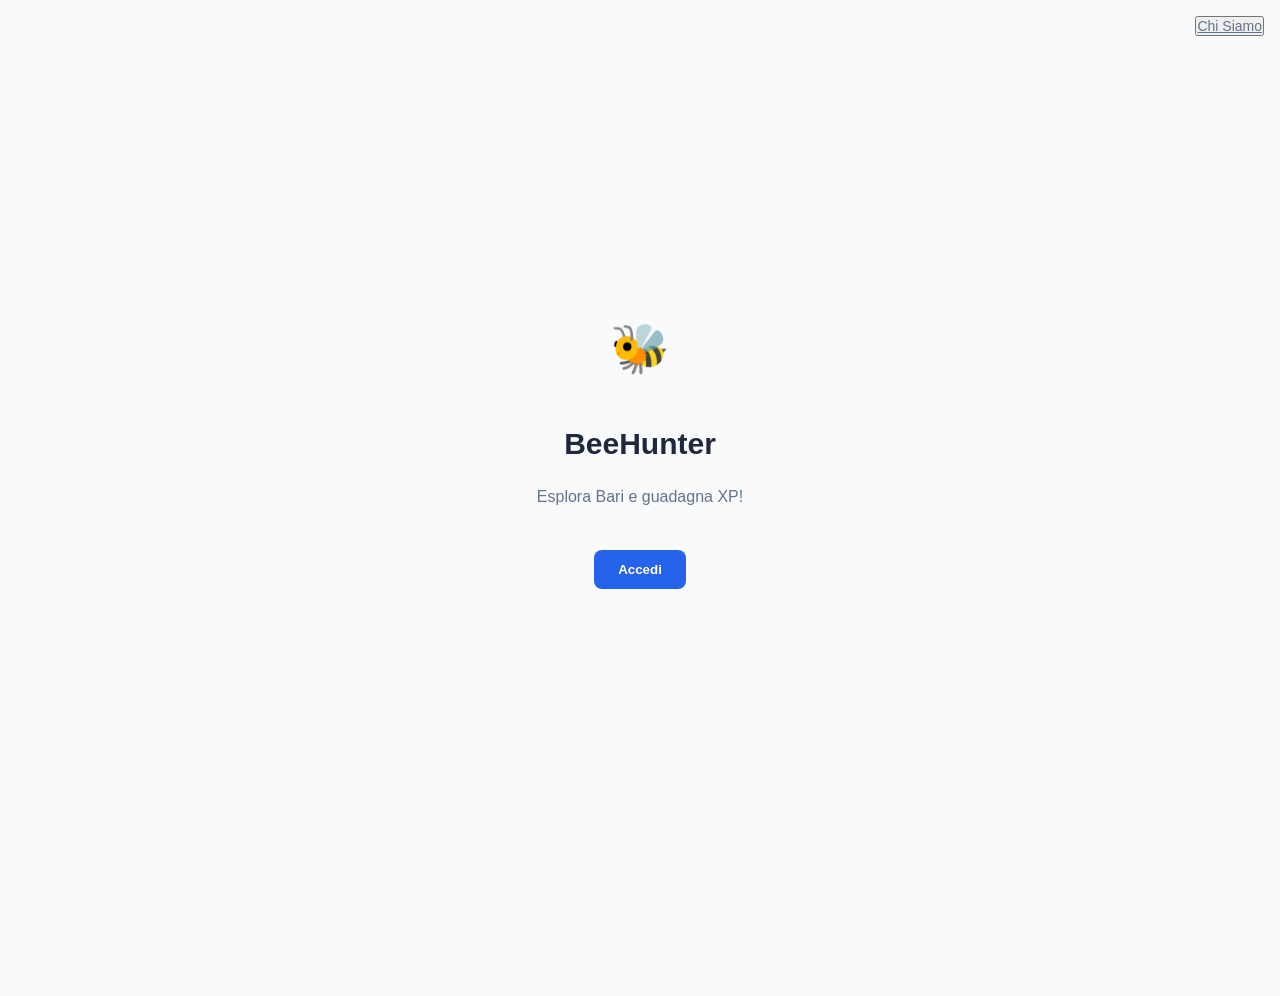
<file: index.html>
<!DOCTYPE html>
<html lang="it">
<head>
    <meta charset="UTF-8">
    <meta name="viewport" content="width=device-width, initial-scale=1.0">
    <title>BeeHunter - Scopri Bari</title>
    <link rel="stylesheet" href="https://cdnjs.cloudflare.com/ajax/libs/font-awesome/6.4.0/css/all.min.css">
    <style>
        * {
            margin: 0;
            padding: 0;
            box-sizing: border-box;
        }

        :root {
            --primary: #2563eb;
            --primary-dark: #1e40af;
            --secondary: #8b5cf6;
            --accent: #ec4899;
            --success: #10b981;
            --warning: #f59e0b;
            --danger: #ef4444;
            --bg: #f8fafc;
            --bg-white: #ffffff;
            --text: #1e293b;
            --text-light: #64748b;
            --border: #e2e8f0;
            --shadow: 0 1px 3px rgba(0,0,0,0.1);
            --shadow-lg: 0 10px 15px -3px rgba(0,0,0,0.1);
        }

        body {
            font-family: -apple-system, BlinkMacSystemFont, 'Segoe UI', Roboto, sans-serif;
            background: var(--bg);
            color: var(--text);
            line-height: 1.6;
        }

        .app {
            min-height: 100vh;
            display: flex;
            flex-direction: column;
        }

        .header {
            background: var(--bg-white);
            border-bottom: 1px solid var(--border);
            padding: 1rem;
            display: flex;
            justify-content: space-between;
            align-items: center;
            position: sticky;
            top: 0;
            z-index: 40;
            box-shadow: var(--shadow);
        }

        .header h1 {
            font-size: 1.25rem;
            font-weight: 700;
        }

        .header-btn {
            background: none;
            border: none;
            color: var(--text-light);
            cursor: pointer;
            font-size: 0.875rem;
            text-decoration: underline;
            transition: color 0.2s;
        }

        .header-btn:hover {
            color: var(--primary);
        }

        .main-content {
            flex: 1;
            overflow-y: auto;
            padding-bottom: 6rem;
        }

        .page {
            display: none;
        }

        .page.active {
            display: block;
        }

        .page-header {
            padding: 1.5rem 1rem 1rem;
            background: var(--bg-white);
            border-bottom: 1px solid var(--border);
        }

        .page-header h2 {
            font-size: 1.875rem;
            font-weight: 700;
            margin-bottom: 0.25rem;
        }

        .page-header p {
            color: var(--text-light);
            font-size: 0.875rem;
        }

        .page-body {
            padding: 1rem;
        }

        .search-bar {
            position: relative;
            margin-bottom: 1rem;
        }

        .search-bar input {
            width: 100%;
            padding: 0.75rem 2.5rem 0.75rem 1rem;
            border: 1px solid var(--border);
            border-radius: 0.5rem;
            font-size: 0.875rem;
            transition: all 0.2s;
        }

        .search-bar input:focus {
            outline: none;
            ring: 2px var(--primary);
            border-color: var(--primary);
        }

        .search-icon {
            position: absolute;
            right: 0.75rem;
            top: 50%;
            transform: translateY(-50%);
            color: var(--text-light);
            pointer-events: none;
        }

        .filter-buttons {
            display: flex;
            gap: 0.5rem;
            overflow-x: auto;
            margin-bottom: 1rem;
            padding-bottom: 0.5rem;
        }

        .filter-btn {
            padding: 0.5rem 1rem;
            border: 1px solid var(--border);
            background: var(--bg-white);
            border-radius: 0.5rem;
            cursor: pointer;
            white-space: nowrap;
            font-size: 0.875rem;
            transition: all 0.2s;
        }

        .filter-btn:hover {
            border-color: var(--primary);
            color: var(--primary);
        }

        .filter-btn.active {
            background: var(--primary);
            color: white;
            border-color: var(--primary);
        }

        .map-container {
            width: 100%;
            height: 400px;
            background: linear-gradient(135deg, #667eea 0%, #764ba2 100%);
            border-radius: 0.5rem;
            display: flex;
            align-items: center;
            justify-content: center;
            color: white;
            text-align: center;
            margin-bottom: 1rem;
            font-size: 1.125rem;
        }

        .poi-list {
            border-top: 1px solid var(--border);
            background: var(--bg-white);
            max-height: 300px;
            overflow-y: auto;
        }

        .poi-item {
            padding: 0.75rem;
            border-bottom: 1px solid var(--border);
            cursor: pointer;
            transition: background 0.2s;
        }

        .poi-item:hover {
            background: var(--bg);
        }

        .poi-item-header {
            display: flex;
            gap: 0.5rem;
            align-items: center;
            margin-bottom: 0.25rem;
        }

        .poi-item-name {
            font-weight: 600;
            font-size: 0.875rem;
        }

        .poi-item-desc {
            font-size: 0.75rem;
            color: var(--text-light);
            margin-bottom: 0.5rem;
        }

        .poi-item-meta {
            display: flex;
            gap: 0.75rem;
            font-size: 0.75rem;
            color: var(--text-light);
        }

        .xp-badge {
            background: #fef3c7;
            color: #92400e;
            padding: 0.25rem 0.5rem;
            border-radius: 0.25rem;
            font-weight: 600;
            font-size: 0.75rem;
        }

        .card {
            background: var(--bg-white);
            border: 1px solid var(--border);
            border-radius: 0.5rem;
            padding: 1rem;
            margin-bottom: 1rem;
            box-shadow: var(--shadow);
            transition: all 0.2s;
        }

        .card:hover {
            box-shadow: var(--shadow-lg);
        }

        .card-header {
            display: flex;
            justify-content: space-between;
            align-items: start;
            margin-bottom: 0.5rem;
        }

        .card-title {
            font-weight: 700;
            font-size: 0.95rem;
        }

        .discount-badge {
            background: #fee2e2;
            color: #991b1b;
            padding: 0.25rem 0.75rem;
            border-radius: 9999px;
            font-size: 0.75rem;
            font-weight: 700;
        }

        .card-desc {
            font-size: 0.875rem;
            color: var(--text-light);
            margin-bottom: 0.75rem;
        }

        .card-footer {
            display: flex;
            justify-content: space-between;
            align-items: center;
            font-size: 0.75rem;
        }

        .tabs {
            display: flex;
            gap: 1rem;
            border-bottom: 1px solid var(--border);
            margin-bottom: 1rem;
        }

        .tab-btn {
            padding: 0.75rem 0.5rem;
            border: none;
            background: none;
            cursor: pointer;
            font-weight: 600;
            color: var(--text-light);
            border-bottom: 2px solid transparent;
            transition: all 0.2s;
            font-size: 0.875rem;
        }

        .tab-btn.active {
            color: var(--primary);
            border-bottom-color: var(--primary);
        }

        .premium-card {
            background: linear-gradient(135deg, #3b82f6 0%, #8b5cf6 100%);
            color: white;
            padding: 1.5rem;
            border-radius: 0.5rem;
            margin-bottom: 1rem;
        }

        .premium-card h3 {
            font-size: 1.5rem;
            margin-bottom: 0.25rem;
        }

        .premium-card p {
            opacity: 0.9;
            margin-bottom: 1rem;
        }

        .premium-price {
            font-size: 2rem;
            font-weight: 700;
            margin-bottom: 1rem;
        }

        .premium-features {
            list-style: none;
            margin-bottom: 1rem;
            font-size: 0.875rem;
        }

        .premium-features li {
            margin-bottom: 0.5rem;
            display: flex;
            gap: 0.5rem;
            align-items: center;
        }

        .premium-features span {
            color: #10b981;
        }

        .user-card {
            background: linear-gradient(135deg, #3b82f6 0%, #8b5cf6 100%);
            color: white;
            padding: 1.5rem;
            border-radius: 0.5rem;
            margin-bottom: 1rem;
            display: flex;
            justify-content: space-between;
            align-items: start;
        }

        .user-info h2 {
            font-size: 1.5rem;
            margin-bottom: 0.25rem;
        }

        .user-info p {
            opacity: 0.9;
            font-size: 0.875rem;
        }

        .user-avatar {
            font-size: 2.5rem;
        }

        .premium-badge {
            background: rgba(255,255,255,0.2);
            padding: 0.25rem 0.75rem;
            border-radius: 9999px;
            font-size: 0.75rem;
            font-weight: 700;
            display: inline-block;
            margin-top: 0.5rem;
        }

        .stats-grid {
            display: grid;
            grid-template-columns: repeat(3, 1fr);
            gap: 0.75rem;
            margin-bottom: 1rem;
        }

        .stat-card {
            background: var(--bg-white);
            border: 1px solid var(--border);
            border-radius: 0.5rem;
            padding: 1rem;
            text-align: center;
        }

        .stat-icon {
            font-size: 1.75rem;
            margin-bottom: 0.5rem;
        }

        .stat-label {
            font-size: 0.75rem;
            color: var(--text-light);
            margin-bottom: 0.25rem;
        }

        .stat-value {
            font-size: 1.5rem;
            font-weight: 700;
            color: var(--primary);
        }

        .leaderboard-entry {
            display: flex;
            justify-content: space-between;
            align-items: center;
            padding: 0.75rem;
            border-bottom: 1px solid var(--border);
        }

        .leaderboard-entry:last-child {
            border-bottom: none;
        }

        .leaderboard-rank {
            width: 2rem;
            height: 2rem;
            border-radius: 50%;
            background: var(--bg);
            display: flex;
            align-items: center;
            justify-content: center;
            font-weight: 700;
            margin-right: 0.75rem;
        }

        .leaderboard-name {
            flex: 1;
        }

        .leaderboard-name p {
            font-weight: 600;
            font-size: 0.875rem;
        }

        .leaderboard-name span {
            font-size: 0.75rem;
            color: var(--text-light);
        }

        .leaderboard-xp {
            font-weight: 700;
            color: var(--primary);
        }

        .activity-item {
            padding: 0.75rem;
            background: var(--bg-white);
            border: 1px solid var(--border);
            border-radius: 0.5rem;
            margin-bottom: 0.75rem;
        }

        .activity-title {
            font-weight: 600;
            font-size: 0.875rem;
            margin-bottom: 0.25rem;
        }

        .activity-meta {
            font-size: 0.75rem;
            color: var(--text-light);
        }

        .activity-xp {
            color: #f59e0b;
            font-weight: 700;
            float: right;
        }

        .share-card {
            background: linear-gradient(135deg, rgba(59, 130, 246, 0.1) 0%, rgba(139, 92, 246, 0.1) 100%);
            border: 1px solid var(--border);
            border-radius: 0.5rem;
            padding: 1rem;
            margin-bottom: 1rem;
        }

        .share-textarea {
            width: 100%;
            padding: 0.75rem;
            border: 1px solid var(--border);
            border-radius: 0.5rem;
            margin-bottom: 0.75rem;
            font-family: inherit;
            font-size: 0.875rem;
            resize: vertical;
        }

        .share-buttons {
            display: grid;
            grid-template-columns: repeat(4, 1fr);
            gap: 0.5rem;
        }

        .share-btn {
            padding: 0.75rem;
            border: none;
            border-radius: 0.5rem;
            color: white;
            font-weight: 700;
            cursor: pointer;
            transition: all 0.2s;
            font-size: 0.875rem;
        }

        .share-btn:hover {
            opacity: 0.9;
            transform: translateY(-2px);
        }

        .share-btn.instagram {
            background: #e1306c;
        }

        .share-btn.tiktok {
            background: #000000;
        }

        .share-btn.twitter {
            background: #1d9bf0;
        }

        .share-btn.facebook {
            background: #1877f2;
        }

        .share-icon {
            font-size: 1.5rem;
            margin-bottom: 0.25rem;
        }

        .badge-grid {
            display: grid;
            grid-template-columns: repeat(4, 1fr);
            gap: 0.75rem;
            margin-bottom: 1rem;
        }

        .badge-item {
            text-align: center;
        }

        .badge-icon {
            font-size: 2rem;
            margin-bottom: 0.5rem;
        }

        .badge-name {
            font-size: 0.75rem;
            font-weight: 600;
            line-clamp: 2;
        }

        .bottom-nav {
            position: fixed;
            bottom: 0;
            left: 0;
            right: 0;
            background: var(--bg-white);
            border-top: 1px solid var(--border);
            display: flex;
            height: 5rem;
            z-index: 50;
            box-shadow: 0 -1px 3px rgba(0,0,0,0.1);
        }

        .nav-item {
            flex: 1;
            display: flex;
            flex-direction: column;
            align-items: center;
            justify-content: center;
            gap: 0.25rem;
            border: none;
            background: none;
            cursor: pointer;
            color: var(--text-light);
            transition: color 0.2s;
            font-size: 0.75rem;
            font-weight: 700;
        }

        .nav-item.active {
            color: var(--primary);
        }

        .nav-icon {
            font-size: 1.5rem;
        }

        .button {
            padding: 0.75rem 1rem;
            border: none;
            border-radius: 0.5rem;
            cursor: pointer;
            font-weight: 600;
            font-size: 0.875rem;
            transition: all 0.2s;
            width: 100%;
            text-align: center;
        }

        .button.primary {
            background: var(--primary);
            color: white;
        }

        .button.primary:hover {
            background: var(--primary-dark);
        }

        .button.outline {
            background: var(--bg-white);
            border: 1px solid var(--border);
            color: var(--text);
        }

        .button.outline:hover {
            background: var(--bg);
        }

        .button.danger {
            background: var(--danger);
            color: white;
        }

        .button.danger:hover {
            background: #dc2626;
        }

        .button:disabled {
            opacity: 0.5;
            cursor: not-allowed;
        }

        .modal {
            display: none;
            position: fixed;
            inset: 0;
            background: rgba(0,0,0,0.5);
            z-index: 60;
            align-items: flex-end;
        }

        .modal.active {
            display: flex;
        }

        .modal-content {
            background: var(--bg-white);
            width: 100%;
            border-radius: 1.5rem 1.5rem 0 0;
            padding: 1.5rem;
            max-height: 90vh;
            overflow-y: auto;
            animation: slideUp 0.3s ease-out;
        }

        @keyframes slideUp {
            from {
                transform: translateY(100%);
            }
            to {
                transform: translateY(0);
            }
        }

        .modal-header {
            font-size: 1.5rem;
            font-weight: 700;
            margin-bottom: 1rem;
        }

        .modal-section {
            margin-bottom: 1rem;
        }

        .modal-label {
            font-size: 0.75rem;
            color: var(--text-light);
            margin-bottom: 0.5rem;
            display: block;
        }

        .modal-value {
            font-size: 1.125rem;
            font-weight: 700;
            margin-bottom: 0.5rem;
        }

        .modal-code {
            background: var(--bg);
            padding: 0.75rem;
            border-radius: 0.5rem;
            border: 2px solid var(--border);
            font-family: monospace;
            font-weight: 700;
            text-align: center;
            margin-bottom: 1rem;
        }

        .modal-buttons {
            display: flex;
            gap: 0.75rem;
        }

        .modal-buttons .button {
            flex: 1;
        }

        .toast {
            position: fixed;
            bottom: 7rem;
            left: 1rem;
            right: 1rem;
            padding: 1rem;
            border-radius: 0.5rem;
            background: var(--bg-white);
            box-shadow: var(--shadow-lg);
            z-index: 70;
            animation: slideUp 0.3s ease-out;
        }

        .toast.success {
            background: #d1fae5;
            color: #065f46;
            border-left: 4px solid #10b981;
        }

        .toast.error {
            background: #fee2e2;
            color: #991b1b;
            border-left: 4px solid #ef4444;
        }

        .login-screen {
            display: flex;
            flex-direction: column;
            align-items: center;
            justify-content: center;
            min-height: 100vh;
            gap: 1rem;
            padding: 1rem;
        }

        .login-logo {
            font-size: 3rem;
            margin-bottom: 1rem;
        }

        .login-title {
            font-size: 1.875rem;
            font-weight: 700;
            text-align: center;
        }

        .login-subtitle {
            color: var(--text-light);
            text-align: center;
        }

        .login-btn {
            margin-top: 1.5rem;
            padding: 0.75rem 1.5rem;
            background: var(--primary);
            color: white;
            border: none;
            border-radius: 0.5rem;
            font-weight: 700;
            cursor: pointer;
            transition: background 0.2s;
        }

        .login-btn:hover {
            background: var(--primary-dark);
        }

        .about-link {
            position: absolute;
            top: 1rem;
            right: 1rem;
            font-size: 0.875rem;
            color: var(--text-light);
            text-decoration: underline;
            cursor: pointer;
            transition: color 0.2s;
        }

        .about-link:hover {
            color: var(--primary);
        }

        .tour-image {
            width: 100%;
            height: 10rem;
            object-fit: cover;
            border-radius: 0.5rem;
            margin-bottom: 0.75rem;
        }

        .counter {
            display: flex;
            align-items: center;
            gap: 0.75rem;
            margin-bottom: 1rem;
        }

        .counter-btn {
            padding: 0.5rem 0.75rem;
            border: 1px solid var(--border);
            background: var(--bg-white);
            border-radius: 0.5rem;
            cursor: pointer;
            font-weight: 700;
        }

        .counter-value {
            width: 3rem;
            text-align: center;
            font-weight: 700;
        }

        .price-summary {
            background: var(--bg);
            padding: 1rem;
            border-radius: 0.5rem;
            margin-bottom: 1rem;
            font-size: 0.875rem;
        }

        .price-row {
            display: flex;
            justify-content: space-between;
            margin-bottom: 0.5rem;
        }

        .price-row.total {
            border-top: 1px solid var(--border);
            padding-top: 0.5rem;
            font-weight: 700;
            color: var(--primary);
        }

        .notification-item {
            padding: 0.75rem;
            background: var(--bg);
            border-radius: 0.5rem;
            margin-bottom: 0.5rem;
            font-size: 0.875rem;
        }

        .notification-title {
            font-weight: 600;
            margin-bottom: 0.25rem;
        }

        .notification-message {
            color: var(--text-light);
            font-size: 0.75rem;
        }

        .stats-list {
            space-y: 0.5rem;
        }

        .stats-row {
            display: flex;
            justify-content: space-between;
            padding: 0.5rem 0;
            border-bottom: 1px solid var(--border);
            font-size: 0.875rem;
        }

        .stats-row:last-child {
            border-bottom: none;
        }

        .stats-label {
            color: var(--text-light);
        }

        .stats-value {
            font-weight: 600;
        }

        .poi-detail-card {
            position: absolute;
            bottom: 1rem;
            left: 1rem;
            right: 1rem;
            max-width: 20rem;
            background: var(--bg-white);
            padding: 1rem;
            border-radius: 0.5rem;
            box-shadow: var(--shadow-lg);
            z-index: 20;
        }

        .poi-detail-header {
            display: flex;
            justify-content: space-between;
            align-items: start;
            margin-bottom: 0.75rem;
        }

        .poi-detail-title {
            display: flex;
            gap: 0.5rem;
            align-items: center;
            margin-bottom: 0.5rem;
        }

        .poi-detail-title h3 {
            font-weight: 700;
            font-size: 1rem;
        }

        .poi-detail-desc {
            font-size: 0.875rem;
            color: var(--text-light);
            margin-bottom: 0.75rem;
        }

        .poi-detail-distance {
            display: flex;
            gap: 0.5rem;
            align-items: center;
            font-size: 0.875rem;
            margin-bottom: 0.75rem;
        }

        .poi-detail-xp {
            display: flex;
            gap: 0.5rem;
            align-items: center;
            margin-bottom: 0.75rem;
        }

        .close-btn {
            background: none;
            border: none;
            cursor: pointer;
            color: var(--text-light);
            font-size: 1.25rem;
        }

        .close-btn:hover {
            color: var(--text);
        }
    </style>
</head>
<body>
    <div class="app">
        <!-- Header -->
        <div class="header" id="header" style="display: none;">
            <h1>🐝 BeeHunter</h1>
            <button class="header-btn" onclick="showPage('about')">Chi Siamo</button>
        </div>

        <!-- Main Content -->
        <div class="main-content">
            <!-- Login Screen -->
            <div id="login-page" class="page active">
                <div class="login-screen">
                    <button class="about-link" onclick="showPage('about')">Chi Siamo</button>
                    <div class="login-logo">🐝</div>
                    <h1 class="login-title">BeeHunter</h1>
                    <p class="login-subtitle">Esplora Bari e guadagna XP!</p>
                    <button class="login-btn" onclick="login()">Accedi</button>
                </div>
            </div>

            <!-- Radar Page -->
            <div id="radar-page" class="page">
                <div class="page-header">
                    <h2>📍 Radar</h2>
                    <p>Scopri i luoghi di Bari</p>
                </div>
                <div class="page-body">
                    <div class="search-bar">
                        <input type="text" id="search-input" placeholder="Cerca un luogo..." onkeyup="filterPOI()">
                        <span class="search-icon">🔍</span>
                    </div>
                    <div class="filter-buttons" id="category-filters"></div>
                    <div class="map-container">📍 Mappa non disponibile<br><small>Aggiungi una chiave API di Google Maps</small></div>
                    <div class="poi-list" id="poi-list"></div>
                    <div id="poi-detail-modal" class="poi-detail-card" style="display: none;"></div>
                </div>
            </div>

            <!-- Tour Page -->
            <div id="tour-page" class="page">
                <div class="page-header">
                    <h2>🎫 Tour</h2>
                    <p>Esperienze guidate a Bari</p>
                </div>
                <div class="page-body" id="tour-list"></div>
                <div id="tour-modal" class="modal"></div>
            </div>

            <!-- Shop Page -->
            <div id="shop-page" class="page">
                <div class="page-header">
                    <h2>🛍️ Shop</h2>
                    <p>Coupon e abbonamenti</p>
                </div>
                <div class="page-body">
                    <div class="tabs">
                        <button class="tab-btn active" onclick="switchTab('coupon')">🎁 Coupon</button>
                        <button class="tab-btn" onclick="switchTab('premium')">⚡ Premium</button>
                    </div>
                    <div id="coupon-tab" class="tab-content"></div>
                    <div id="premium-tab" class="tab-content" style="display: none;"></div>
                </div>
                <div id="coupon-modal" class="modal"></div>
            </div>

            <!-- Social Page -->
            <div id="social-page" class="page">
                <div class="page-header">
                    <h2>👥 Social</h2>
                    <p>Condividi e competi</p>
                </div>
                <div class="page-body">
                    <div class="share-card">
                        <h3 style="font-weight: 700; margin-bottom: 0.75rem;">Condividi la tua avventura</h3>
                        <textarea id="share-content" class="share-textarea" placeholder="Scrivi un messaggio personalizzato... (opzionale)" rows="3"></textarea>
                        <div class="share-buttons">
                            <button class="share-btn instagram" onclick="share('instagram')"><div class="share-icon">📷</div>Instagram</button>
                            <button class="share-btn tiktok" onclick="share('tiktok')"><div class="share-icon">🎵</div>TikTok</button>
                            <button class="share-btn twitter" onclick="share('twitter')"><div class="share-icon">𝕏</div>Twitter</button>
                            <button class="share-btn facebook" onclick="share('facebook')"><div class="share-icon">👍</div>Facebook</button>
                        </div>
                        <p style="font-size: 0.75rem; color: var(--text-light); margin-top: 0.75rem;">Condividi con #BeeHunter e guadagna +25 XP!</p>
                    </div>

                    <h3 style="font-weight: 700; margin: 1rem 0 0.75rem; display: flex; gap: 0.5rem; align-items: center;"><span style="font-size: 1.5rem;">🏆</span> Classifica Settimanale</h3>
                    <div id="leaderboard" class="card"></div>

                    <h3 style="font-weight: 700; margin: 1rem 0 0.75rem; display: flex; gap: 0.5rem; align-items: center;"><span style="font-size: 1.5rem;">📱</span> Attività Recente</h3>
                    <div id="activity-feed"></div>
                </div>
            </div>

            <!-- Profile Page -->
            <div id="profile-page" class="page">
                <div class="page-header">
                    <h2>👤 Profilo</h2>
                    <p>Il tuo account BeeHunter</p>
                </div>
                <div class="page-body">
                    <div class="user-card">
                        <div class="user-info">
                            <h2 id="user-name">Marco Rossi</h2>
                            <p id="user-email">marco@example.com</p>
                            <div class="premium-badge" id="premium-badge" style="display: none;">⭐ Premium</div>
                        </div>
                        <div class="user-avatar">🐝</div>
                    </div>

                    <div class="stats-grid">
                        <div class="stat-card">
                            <div class="stat-icon">⭐</div>
                            <div class="stat-label">XP Totali</div>
                            <div class="stat-value" id="stat-xp">2450</div>
                        </div>
                        <div class="stat-card">
                            <div class="stat-icon">🔥</div>
                            <div class="stat-label">Streak</div>
                            <div class="stat-value" id="stat-streak">12</div>
                        </div>
                        <div class="stat-card">
                            <div class="stat-icon">🏆</div>
                            <div class="stat-label">Badge</div>
                            <div class="stat-value" id="stat-badges">3</div>
                        </div>
                    </div>

                    <div class="card">
                        <h3 style="font-weight: 700; margin-bottom: 0.75rem;">Statistiche</h3>
                        <div class="stats-list">
                            <div class="stats-row">
                                <span class="stats-label">Prenotazioni</span>
                                <span class="stats-value" id="stat-bookings">5</span>
                            </div>
                            <div class="stats-row">
                                <span class="stats-label">Ultimi check-in</span>
                                <span class="stats-value" id="stat-checkins">12</span>
                            </div>
                            <div class="stats-row">
                                <span class="stats-label">Membro da</span>
                                <span class="stats-value" id="stat-member">15/01/2024</span>
                            </div>
                        </div>
                    </div>

                    <div class="card">
                        <h3 style="font-weight: 700; margin-bottom: 0.75rem;">🏅 I tuoi Badge</h3>
                        <div class="badge-grid" id="badge-grid"></div>
                    </div>

                    <div class="card">
                        <h3 style="font-weight: 700; margin-bottom: 0.75rem;">Notifiche Recenti</h3>
                        <div id="notifications-list"></div>
                    </div>

                    <button class="button outline" style="margin-bottom: 0.75rem;">⚙️ Impostazioni</button>
                    <button class="button outline" style="margin-bottom: 0.75rem;">🔥 Sfide Attive</button>
                    <button class="button danger" onclick="logout()">🚪 Logout</button>

                    <div style="margin-top: 1.5rem; padding: 1rem; background: var(--bg); border-radius: 0.5rem; text-align: center; font-size: 0.75rem; color: var(--text-light);">
                        <p>BeeHunter v1.0.0</p>
                        <p style="margin-top: 0.5rem;"><a href="#" style="color: var(--primary); text-decoration: none;">Privacy Policy</a> • <a href="#" style="color: var(--primary); text-decoration: none;">Termini di Servizio</a></p>
                    </div>
                </div>
            </div>

            <!-- About Page -->
            <div id="about-page" class="page">
                <div class="page-header">
                    <h2>ℹ️ Chi Siamo</h2>
                    <p>Scopri BeeHunter</p>
                </div>
                <div class="page-body">
                    <div class="card">
                        <h3 style="font-weight: 700; margin-bottom: 0.75rem;">🐝 BeeHunter</h3>
                        <p style="margin-bottom: 1rem;">BeeHunter è un'app gamificata per esplorare la città di Bari. Scopri luoghi interessanti, guadagna XP, completa sfide e competi con altri utenti!</p>
                        
                        <h4 style="font-weight: 700; margin: 1rem 0 0.5rem;">Funzionalità</h4>
                        <ul style="margin-left: 1rem; margin-bottom: 1rem;">
                            <li>📍 Mappa interattiva con POI categorizzati</li>
                            <li>🎫 Tour guidati e prenotazioni</li>
                            <li>🛍️ Coupon e abbonamento premium</li>
                            <li>👥 Condivisione social e classifica</li>
                            <li>🏆 Sistema di badge e achievement</li>
                        </ul>

                        <h4 style="font-weight: 700; margin: 1rem 0 0.5rem;">Contatti</h4>
                        <p>Email: info@beehunter.it</p>
                        <p>Sito: www.beehunter.it</p>
                    </div>
                    <button class="button primary" onclick="goBack()" style="margin-top: 1rem;">← Indietro</button>
                </div>
            </div>
        </div>

        <!-- Bottom Navigation -->
        <div class="bottom-nav" id="bottom-nav" style="display: none;">
            <button class="nav-item active" onclick="showPage('radar')"><span class="nav-icon">📍</span><span>RADAR</span></button>
            <button class="nav-item" onclick="showPage('tour')"><span class="nav-icon">🎫</span><span>TOUR</span></button>
            <button class="nav-item" onclick="showPage('shop')"><span class="nav-icon">🛍️</span><span>SHOP</span></button>
            <button class="nav-item" onclick="showPage('social')"><span class="nav-icon">👥</span><span>SOCIAL</span></button>
            <button class="nav-item" onclick="showPage('profile')"><span class="nav-icon">👤</span><span>IO</span></button>
        </div>
    </div>

    <script>
        // ===========================
        // STATE MANAGEMENT
        // ===========================
        let appState = {
            isLoggedIn: false,
            currentPage: 'radar',
            previousPage: null,
            user: {
                id: 1,
                name: 'Marco Rossi',
                email: 'marco@example.com',
                xpTotal: 2450,
                streakDays: 12,
                premiumUntil: null,
                createdAt: '2024-01-15',
                bookingCount: 5,
                checkInCount: 12
            },
            pois: [
                { id: 1, name: 'Basilica di San Nicola', description: 'Una delle chiese più importanti di Bari', category: 'Cultura', latitude: 41.1371, longitude: 16.8755, xpReward: 100, icon: '🏛️' },
                { id: 2, name: 'Lungomare di Bari', description: 'Bellissima passeggiata sul mare', category: 'Natura', latitude: 41.1285, longitude: 16.8795, xpReward: 75, icon: '🌿' },
                { id: 3, name: 'Bari Vecchia', description: 'Il centro storico affascinante', category: 'Cultura', latitude: 41.1340, longitude: 16.8740, xpReward: 150, icon: '🏛️' },
                { id: 4, name: 'Parco 2 Giugno', description: 'Bellissimo parco con vista sul mare', category: 'Natura', latitude: 41.1250, longitude: 16.8850, xpReward: 50, icon: '🌿' },
                { id: 5, name: 'Ristorante Locale', description: 'Cucina tipica barese', category: 'Food', latitude: 41.1300, longitude: 16.8700, xpReward: 75, icon: '🍽️' },
                { id: 6, name: 'Luogo Segreto', description: 'Un posto nascosto da scoprire', category: 'Segreto', latitude: 41.1400, longitude: 16.8800, xpReward: 200, icon: '🔐' }
            ],
            coupons: [
                { id: 1, title: 'Sconto Gelato', description: 'Sconto del 20% su gelati', discount: '-20%', code: 'GELATO20', expiresAt: '2026-04-17' },
                { id: 2, title: 'Pizza Gratis', description: 'Compra una pizza, la seconda è gratis', discount: '-50%', code: 'PIZZA2X', expiresAt: '2026-04-02' },
                { id: 3, title: 'Caffè Sconto', description: 'Sconto del 30% su bevande', discount: '-30%', code: 'CAFFE30', expiresAt: '2026-05-02' }
            ],
            tours: [
                { id: 1, title: 'Tour Bari Vecchia', description: 'Scopri i segreti del centro storico', price: '15.00', duration: 2, maxParticipants: 20, imageUrl: '🏛️' },
                { id: 2, title: 'Tour Lungomare', description: 'Passeggiata panoramica sul mare', price: '10.00', duration: 1.5, maxParticipants: 15, imageUrl: '🌊' },
                { id: 3, title: 'Food Tour', description: 'Assaggia i piatti tipici barese', price: '25.00', duration: 3, maxParticipants: 10, imageUrl: '🍽️' }
            ],
            leaderboard: [
                { userId: 1, name: 'Alessandro', xp: 5200 },
                { userId: 2, name: 'Giulia', xp: 4800 },
                { userId: 3, name: 'Marco', xp: 2450 },
                { userId: 4, name: 'Sofia', xp: 3100 },
                { userId: 5, name: 'Luca', xp: 2800 },
                { userId: 6, name: 'Emma', xp: 2600 },
                { userId: 7, name: 'Andrea', xp: 2400 },
                { userId: 8, name: 'Chiara', xp: 2200 },
                { userId: 9, name: 'Matteo', xp: 2000 },
                { userId: 10, name: 'Sara', xp: 1800 }
            ],
            badges: [
                { id: 1, name: 'Primo Check-in', icon: '🎯' },
                { id: 2, name: 'Explorer', icon: '🗺️' },
                { id: 3, name: 'Foodie', icon: '🍽️' }
            ],
            notifications: [
                { id: 1, title: 'Check-in completato', message: 'Bari Vecchia' },
                { id: 2, title: 'Badge guadagnato', message: 'Explorer' },
                { id: 3, title: 'Condivisione social', message: 'Lungomare' }
            ],
            selectedPOI: null,
            selectedCoupon: null,
            selectedTour: null,
            userLocation: { lat: 41.1371, lon: 16.8755 },
            searchQuery: '',
            selectedCategory: null,
            tourParticipants: 1,
            currentTab: 'coupon'
        };

        // ===========================
        // UTILITY FUNCTIONS
        // ===========================
        function showToast(message, type = 'success') {
            const toast = document.createElement('div');
            toast.className = `toast ${type}`;
            toast.textContent = message;
            document.body.appendChild(toast);
            setTimeout(() => toast.remove(), 3000);
        }

        function calculateDistance(lat1, lon1, lat2, lon2) {
            const R = 6371;
            const dLat = ((lat2 - lat1) * Math.PI) / 180;
            const dLon = ((lon2 - lon1) * Math.PI) / 180;
            const a = Math.sin(dLat / 2) * Math.sin(dLat / 2) +
                Math.cos((lat1 * Math.PI) / 180) * Math.cos((lat2 * Math.PI) / 180) *
                Math.sin(dLon / 2) * Math.sin(dLon / 2);
            const c = 2 * Math.atan2(Math.sqrt(a), Math.sqrt(1 - a));
            return (R * c).toFixed(1);
        }

        function formatDate(dateStr) {
            const date = new Date(dateStr);
            return date.toLocaleDateString('it-IT');
        }

        // ===========================
        // PAGE NAVIGATION
        // ===========================
        function showPage(pageName) {
            // Hide all pages
            document.querySelectorAll('.page').forEach(page => page.classList.remove('active'));
            
            // Show selected page
            document.getElementById(`${pageName}-page`).classList.add('active');
            
            // Update nav items
            document.querySelectorAll('.nav-item').forEach((item, index) => {
                item.classList.remove('active');
            });
            
            const navItems = ['radar', 'tour', 'shop', 'social', 'profile'];
            const navIndex = navItems.indexOf(pageName);
            if (navIndex >= 0) {
                document.querySelectorAll('.nav-item')[navIndex].classList.add('active');
            }

            // Store previous page
            appState.previousPage = appState.currentPage;
            appState.currentPage = pageName;

            // Initialize page content
            if (pageName === 'radar') initRadar();
            if (pageName === 'tour') initTour();
            if (pageName === 'shop') initShop();
            if (pageName === 'social') initSocial();
            if (pageName === 'profile') initProfile();
        }

        function goBack() {
            if (appState.previousPage) {
                showPage(appState.previousPage);
            } else {
                showPage('radar');
            }
        }

        // ===========================
        // AUTHENTICATION
        // ===========================
        function login() {
            appState.isLoggedIn = true;
            document.getElementById('login-page').classList.remove('active');
            document.getElementById('header').style.display = 'flex';
            document.getElementById('bottom-nav').style.display = 'flex';
            showPage('radar');
            showToast('✅ Accesso effettuato!', 'success');
        }

        function logout() {
            if (confirm('Sei sicuro di voler uscire?')) {
                appState.isLoggedIn = false;
                document.getElementById('header').style.display = 'none';
                document.getElementById('bottom-nav').style.display = 'none';
                document.getElementById('login-page').classList.add('active');
                document.querySelectorAll('.page').forEach(page => page.classList.remove('active'));
                showToast('👋 Logout effettuato', 'success');
            }
        }

        // ===========================
        // RADAR PAGE
        // ===========================
        function initRadar() {
            renderCategoryFilters();
            renderPOIList();
        }

        function renderCategoryFilters() {
            const container = document.getElementById('category-filters');
            container.innerHTML = '';
            
            const categories = ['Tutti', 'Cultura', 'Natura', 'Food', 'Eventi', 'Segreto'];
            const icons = { 'Tutti': '', 'Cultura': '🏛️', 'Natura': '🌿', 'Food': '🍽️', 'Eventi': '🎉', 'Segreto': '🔐' };
            
            categories.forEach(cat => {
                const btn = document.createElement('button');
                btn.className = `filter-btn ${appState.selectedCategory === (cat === 'Tutti' ? null : cat) ? 'active' : ''}`;
                btn.textContent = (icons[cat] ? icons[cat] + ' ' : '') + cat;
                btn.onclick = () => {
                    appState.selectedCategory = cat === 'Tutti' ? null : cat;
                    renderCategoryFilters();
                    renderPOIList();
                };
                container.appendChild(btn);
            });
        }

        function filterPOI() {
            appState.searchQuery = document.getElementById('search-input').value.toLowerCase();
            renderPOIList();
        }

        function renderPOIList() {
            const container = document.getElementById('poi-list');
            container.innerHTML = '';
            
            let filtered = appState.pois;
            
            if (appState.selectedCategory) {
                filtered = filtered.filter(p => p.category === appState.selectedCategory);
            }
            
            if (appState.searchQuery) {
                filtered = filtered.filter(p => 
                    p.name.toLowerCase().includes(appState.searchQuery) ||
                    p.description.toLowerCase().includes(appState.searchQuery)
                );
            }
            
            if (filtered.length === 0) {
                container.innerHTML = '<div style="padding: 1rem; text-align: center; color: var(--text-light);">Nessun POI trovato</div>';
                return;
            }
            
            filtered.forEach(poi => {
                const distance = calculateDistance(
                    appState.userLocation.lat, appState.userLocation.lon,
                    poi.latitude, poi.longitude
                );
                
                const item = document.createElement('div');
                item.className = 'poi-item';
                item.innerHTML = `
                    <div class="poi-item-header">
                        <span style="font-size: 1rem;">${poi.icon}</span>
                        <span class="poi-item-name">${poi.name}</span>
                    </div>
                    <div class="poi-item-desc">${poi.description}</div>
                    <div class="poi-item-meta">
                        <span>📍 ${distance} km</span>
                        <span class="xp-badge">+${poi.xpReward} XP</span>
                    </div>
                `;
                item.onclick = () => showPOIDetail(poi);
                container.appendChild(item);
            });
        }

        function showPOIDetail(poi) {
            appState.selectedPOI = poi;
            const distance = calculateDistance(
                appState.userLocation.lat, appState.userLocation.lon,
                poi.latitude, poi.longitude
            );
            
            const modal = document.getElementById('poi-detail-modal');
            modal.innerHTML = `
                <div class="poi-detail-header">
                    <div class="poi-detail-title">
                        <span style="font-size: 1.5rem;">${poi.icon}</span>
                        <h3>${poi.name}</h3>
                    </div>
                    <button class="close-btn" onclick="document.getElementById('poi-detail-modal').style.display = 'none';">✕</button>
                </div>
                <div class="poi-detail-desc">${poi.description}</div>
                <div class="poi-detail-distance">📍 ${distance} km</div>
                <div class="poi-detail-xp">
                    <span class="xp-badge">+${poi.xpReward} XP</span>
                    <span style="font-size: 0.75rem; color: var(--text-light);">${poi.category}</span>
                </div>
                <button class="button primary" onclick="checkIn(${poi.id})">📍 Check-in</button>
            `;
            modal.style.display = 'block';
        }

        function checkIn(poiId) {
            const poi = appState.pois.find(p => p.id === poiId);
            if (poi) {
                appState.user.xpTotal += poi.xpReward;
                showToast(`✅ Check-in a ${poi.name}! +${poi.xpReward} XP`, 'success');
                document.getElementById('poi-detail-modal').style.display = 'none';
                document.getElementById('stat-xp').textContent = appState.user.xpTotal;
            }
        }

        // ===========================
        // TOUR PAGE
        // ===========================
        function initTour() {
            renderTourList();
        }

        function renderTourList() {
            const container = document.getElementById('tour-list');
            container.innerHTML = '';
            
            appState.tours.forEach(tour => {
                const card = document.createElement('div');
                card.className = 'card';
                card.style.cursor = 'pointer';
                card.innerHTML = `
                    <div style="font-size: 2.5rem; margin-bottom: 0.75rem;">${tour.imageUrl}</div>
                    <h3 style="font-weight: 700; margin-bottom: 0.5rem;">${tour.title}</h3>
                    <p style="font-size: 0.875rem; color: var(--text-light); margin-bottom: 0.75rem;">${tour.description}</p>
                    <div style="display: flex; gap: 1rem; font-size: 0.75rem; color: var(--text-light); margin-bottom: 0.75rem;">
                        <span>⏱️ ${tour.duration}h</span>
                        <span>👥 Max ${tour.maxParticipants}</span>
                    </div>
                    <div style="display: flex; justify-content: space-between; align-items: center;">
                        <span style="font-size: 1.125rem; font-weight: 700; color: var(--primary);">€${tour.price}</span>
                        <button class="button primary" style="width: auto; padding: 0.5rem 1rem;">Prenota</button>
                    </div>
                `;
                card.onclick = () => showTourDetail(tour);
                container.appendChild(card);
            });
        }

        function showTourDetail(tour) {
            appState.selectedTour = tour;
            appState.tourParticipants = 1;
            
            const modal = document.getElementById('tour-modal');
            const totalPrice = (parseFloat(tour.price) * appState.tourParticipants).toFixed(2);
            
            modal.innerHTML = `
                <div class="modal-content">
                    <div class="modal-header">${tour.title}</div>
                    <p style="margin-bottom: 1rem;">${tour.description}</p>
                    
                    <div class="modal-section">
                        <label class="modal-label">Numero di partecipanti</label>
                        <div class="counter">
                            <button class="counter-btn" onclick="changeTourParticipants(-1)">−</button>
                            <span class="counter-value" id="tour-participants">${appState.tourParticipants}</span>
                            <button class="counter-btn" onclick="changeTourParticipants(1)">+</button>
                        </div>
                    </div>
                    
                    <div class="price-summary">
                        <div class="price-row">
                            <span>Prezzo unitario</span>
                            <span>€${tour.price}</span>
                        </div>
                        <div class="price-row">
                            <span>Quantità</span>
                            <span>×${appState.tourParticipants}</span>
                        </div>
                        <div class="price-row total">
                            <span>Totale</span>
                            <span id="tour-total-price">€${totalPrice}</span>
                        </div>
                    </div>
                    
                    <div class="modal-buttons">
                        <button class="button outline" onclick="modal.classList.remove('active')">Annulla</button>
                        <button class="button primary" onclick="bookTour(${tour.id})">Procedi al pagamento</button>
                    </div>
                </div>
            `;
            modal.classList.add('active');
        }

        function changeTourParticipants(delta) {
            const tour = appState.selectedTour;
            appState.tourParticipants = Math.max(1, Math.min(tour.maxParticipants, appState.tourParticipants + delta));
            document.getElementById('tour-participants').textContent = appState.tourParticipants;
            const totalPrice = (parseFloat(tour.price) * appState.tourParticipants).toFixed(2);
            document.getElementById('tour-total-price').textContent = `€${totalPrice}`;
        }

        function bookTour(tourId) {
            const tour = appState.tours.find(t => t.id === tourId);
            if (tour) {
                showToast(`✅ Prenotazione per ${tour.title}! +50 XP bonus`, 'success');
                appState.user.xpTotal += 50;
                appState.user.bookingCount++;
                document.getElementById('tour-modal').classList.remove('active');
                document.getElementById('stat-xp').textContent = appState.user.xpTotal;
            }
        }

        // ===========================
        // SHOP PAGE
        // ===========================
        function initShop() {
            renderCouponTab();
            renderPremiumTab();
        }

        function switchTab(tab) {
            appState.currentTab = tab;
            document.querySelectorAll('.tab-btn').forEach(btn => btn.classList.remove('active'));
            document.querySelectorAll('.tab-content').forEach(content => content.style.display = 'none');
            
            event.target.classList.add('active');
            document.getElementById(`${tab}-tab`).style.display = 'block';
        }

        function renderCouponTab() {
            const container = document.getElementById('coupon-tab');
            container.innerHTML = '';
            
            appState.coupons.forEach(coupon => {
                const card = document.createElement('div');
                card.className = 'card';
                card.style.cursor = 'pointer';
                card.innerHTML = `
                    <div class="card-header">
                        <h3 class="card-title">${coupon.title}</h3>
                        <span class="discount-badge">${coupon.discount}</span>
                    </div>
                    <p class="card-desc">${coupon.description}</p>
                    <div class="card-footer">
                        <span>Scade: ${formatDate(coupon.expiresAt)}</span>
                        <button class="button primary" style="width: auto; padding: 0.5rem 1rem;">Riscatta</button>
                    </div>
                `;
                card.onclick = () => showCouponDetail(coupon);
                container.appendChild(card);
            });
        }

        function renderPremiumTab() {
            const container = document.getElementById('premium-tab');
            container.innerHTML = `
                <div class="premium-card">
                    <h3>BeeHunter Premium</h3>
                    <p>Sblocca tutte le funzionalità</p>
                    <div class="premium-price">€9.99</div>
                    <ul class="premium-features">
                        <li><span>✓</span> Accesso a tutti i POI segreti</li>
                        <li><span>✓</span> Doppio XP su tutti i check-in</li>
                        <li><span>✓</span> Coupon esclusivi</li>
                        <li><span>✓</span> Supporto prioritario</li>
                        <li><span>✓</span> Badge premium esclusivo</li>
                    </ul>
                    <button class="button primary" onclick="subscribePremium()">Sottoscrivi per €9.99/mese</button>
                    ${appState.user.premiumUntil ? `<p style="text-align: center; color: var(--success); margin-top: 0.75rem; font-size: 0.875rem;">✓ Premium attivo fino al ${formatDate(appState.user.premiumUntil)}</p>` : ''}
                </div>
                
                <div class="card">
                    <h3 style="font-weight: 700; margin-bottom: 0.75rem;">Confronta i piani</h3>
                    <div class="stats-list">
                        <div class="stats-row">
                            <span class="stats-label">POI Segreti</span>
                            <span class="stats-value">Premium</span>
                        </div>
                        <div class="stats-row">
                            <span class="stats-label">Moltiplicatore XP</span>
                            <span class="stats-value">2x</span>
                        </div>
                        <div class="stats-row">
                            <span class="stats-label">Coupon esclusivi</span>
                            <span class="stats-value">Illimitati</span>
                        </div>
                    </div>
                </div>
            `;
        }

        function showCouponDetail(coupon) {
            appState.selectedCoupon = coupon;
            const modal = document.getElementById('coupon-modal');
            
            modal.innerHTML = `
                <div class="modal-content">
                    <div class="modal-header">${coupon.title}</div>
                    <p style="margin-bottom: 1rem;">${coupon.description}</p>
                    
                    <div class="modal-section">
                        <label class="modal-label">Sconto</label>
                        <div style="font-size: 2.5rem; font-weight: 700; color: var(--danger);">${coupon.discount}</div>
                    </div>
                    
                    <div class="modal-section">
                        <label class="modal-label">Codice coupon</label>
                        <div class="modal-code">${coupon.code}</div>
                    </div>
                    
                    <p style="font-size: 0.75rem; color: var(--text-light); margin-bottom: 1rem;">Scade il ${formatDate(coupon.expiresAt)}</p>
                    
                    <div class="modal-buttons">
                        <button class="button outline" onclick="modal.classList.remove('active')">Chiudi</button>
                        <button class="button primary" onclick="redeemCoupon(${coupon.id})">Riscatta</button>
                    </div>
                </div>
            `;
            modal.classList.add('active');
        }

        function redeemCoupon(couponId) {
            const coupon = appState.coupons.find(c => c.id === couponId);
            if (coupon) {
                showToast(`✅ Coupon riscattato! +50 XP bonus`, 'success');
                appState.user.xpTotal += 50;
                document.getElementById('coupon-modal').classList.remove('active');
                document.getElementById('stat-xp').textContent = appState.user.xpTotal;
            }
        }

        function subscribePremium() {
            if (!appState.user.premiumUntil) {
                appState.user.premiumUntil = new Date(Date.now() + 30 * 24 * 60 * 60 * 1000).toISOString();
                document.getElementById('premium-badge').style.display = 'inline-block';
                renderPremiumTab();
                showToast('✅ Premium attivato!', 'success');
            } else {
                showToast('ℹ️ Hai già un abbonamento attivo', 'success');
            }
        }

        // ===========================
        // SOCIAL PAGE
        // ===========================
        function initSocial() {
            renderLeaderboard();
            renderActivityFeed();
        }

        function renderLeaderboard() {
            const container = document.getElementById('leaderboard');
            container.innerHTML = '';
            
            appState.leaderboard.forEach((entry, index) => {
                const isCurrentUser = entry.userId === appState.user.id;
                const medal = index === 0 ? '🥇' : index === 1 ? '🥈' : index === 2 ? '🥉' : (index + 1);
                
                const item = document.createElement('div');
                item.className = 'leaderboard-entry';
                if (isCurrentUser) item.style.background = 'rgba(37, 99, 235, 0.1)';
                
                item.innerHTML = `
                    <div style="display: flex; align-items: center; flex: 1;">
                        <div class="leaderboard-rank">${medal}</div>
                        <div class="leaderboard-name">
                            <p>${entry.name}</p>
                            ${isCurrentUser ? '<span>Tu</span>' : ''}
                        </div>
                    </div>
                    <div class="leaderboard-xp">${entry.xp} XP</div>
                `;
                container.appendChild(item);
            });
        }

        function renderActivityFeed() {
            const container = document.getElementById('activity-feed');
            container.innerHTML = '';
            
            const activities = [
                { title: 'Utente ha completato un check-in', location: 'Bari Vecchia', time: '2 ore fa', xp: 100 },
                { title: 'Utente ha guadagnato un badge', location: 'Explorer', time: '5 ore fa', xp: 50 },
                { title: 'Utente ha condiviso su Instagram', location: 'Lungomare', time: '1 giorno fa', xp: 25 }
            ];
            
            activities.forEach(activity => {
                const item = document.createElement('div');
                item.className = 'activity-item';
                item.innerHTML = `
                    <div class="activity-title">${activity.title}</div>
                    <div class="activity-meta">${activity.location} • ${activity.time}</div>
                    <div class="activity-xp">+${activity.xp} XP</div>
                `;
                container.appendChild(item);
            });
        }

        function share(platform) {
            const content = document.getElementById('share-content').value || 'Sto esplorando Bari con BeeHunter! #BeeHunter';
            showToast(`✅ Condiviso su ${platform}! +25 XP`, 'success');
            appState.user.xpTotal += 25;
            document.getElementById('stat-xp').textContent = appState.user.xpTotal;
            document.getElementById('share-content').value = '';
        }

        // ===========================
        // PROFILE PAGE
        // ===========================
        function initProfile() {
            document.getElementById('user-name').textContent = appState.user.name;
            document.getElementById('user-email').textContent = appState.user.email;
            document.getElementById('stat-xp').textContent = appState.user.xpTotal;
            document.getElementById('stat-streak').textContent = appState.user.streakDays;
            document.getElementById('stat-badges').textContent = appState.badges.length;
            document.getElementById('stat-bookings').textContent = appState.user.bookingCount;
            document.getElementById('stat-checkins').textContent = appState.user.checkInCount;
            document.getElementById('stat-member').textContent = formatDate(appState.user.createdAt);
            
            if (appState.user.premiumUntil) {
                document.getElementById('premium-badge').style.display = 'inline-block';
            }
            
            renderBadges();
            renderNotifications();
        }

        function renderBadges() {
            const container = document.getElementById('badge-grid');
            container.innerHTML = '';
            
            appState.badges.forEach(badge => {
                const item = document.createElement('div');
                item.className = 'badge-item';
                item.innerHTML = `
                    <div class="badge-icon">${badge.icon}</div>
                    <div class="badge-name">${badge.name}</div>
                `;
                container.appendChild(item);
            });
        }

        function renderNotifications() {
            const container = document.getElementById('notifications-list');
            container.innerHTML = '';
            
            appState.notifications.forEach(notif => {
                const item = document.createElement('div');
                item.className = 'notification-item';
                item.innerHTML = `
                    <div class="notification-title">${notif.title}</div>
                    <div class="notification-message">${notif.message}</div>
                `;
                container.appendChild(item);
            });
        }

        // ===========================
        // INITIALIZATION
        // ===========================
        window.addEventListener('load', () => {
            // Initialize geolocation
            if (navigator.geolocation) {
                navigator.geolocation.getCurrentPosition(
                    (position) => {
                        appState.userLocation = {
                            lat: position.coords.latitude,
                            lon: position.coords.longitude
                        };
                    },
                    () => {
                        // Default to Bari if geolocation fails
                        appState.userLocation = { lat: 41.1371, lon: 16.8755 };
                    }
                );
            }
        });
    </script>
</body>
</html>
</file>
